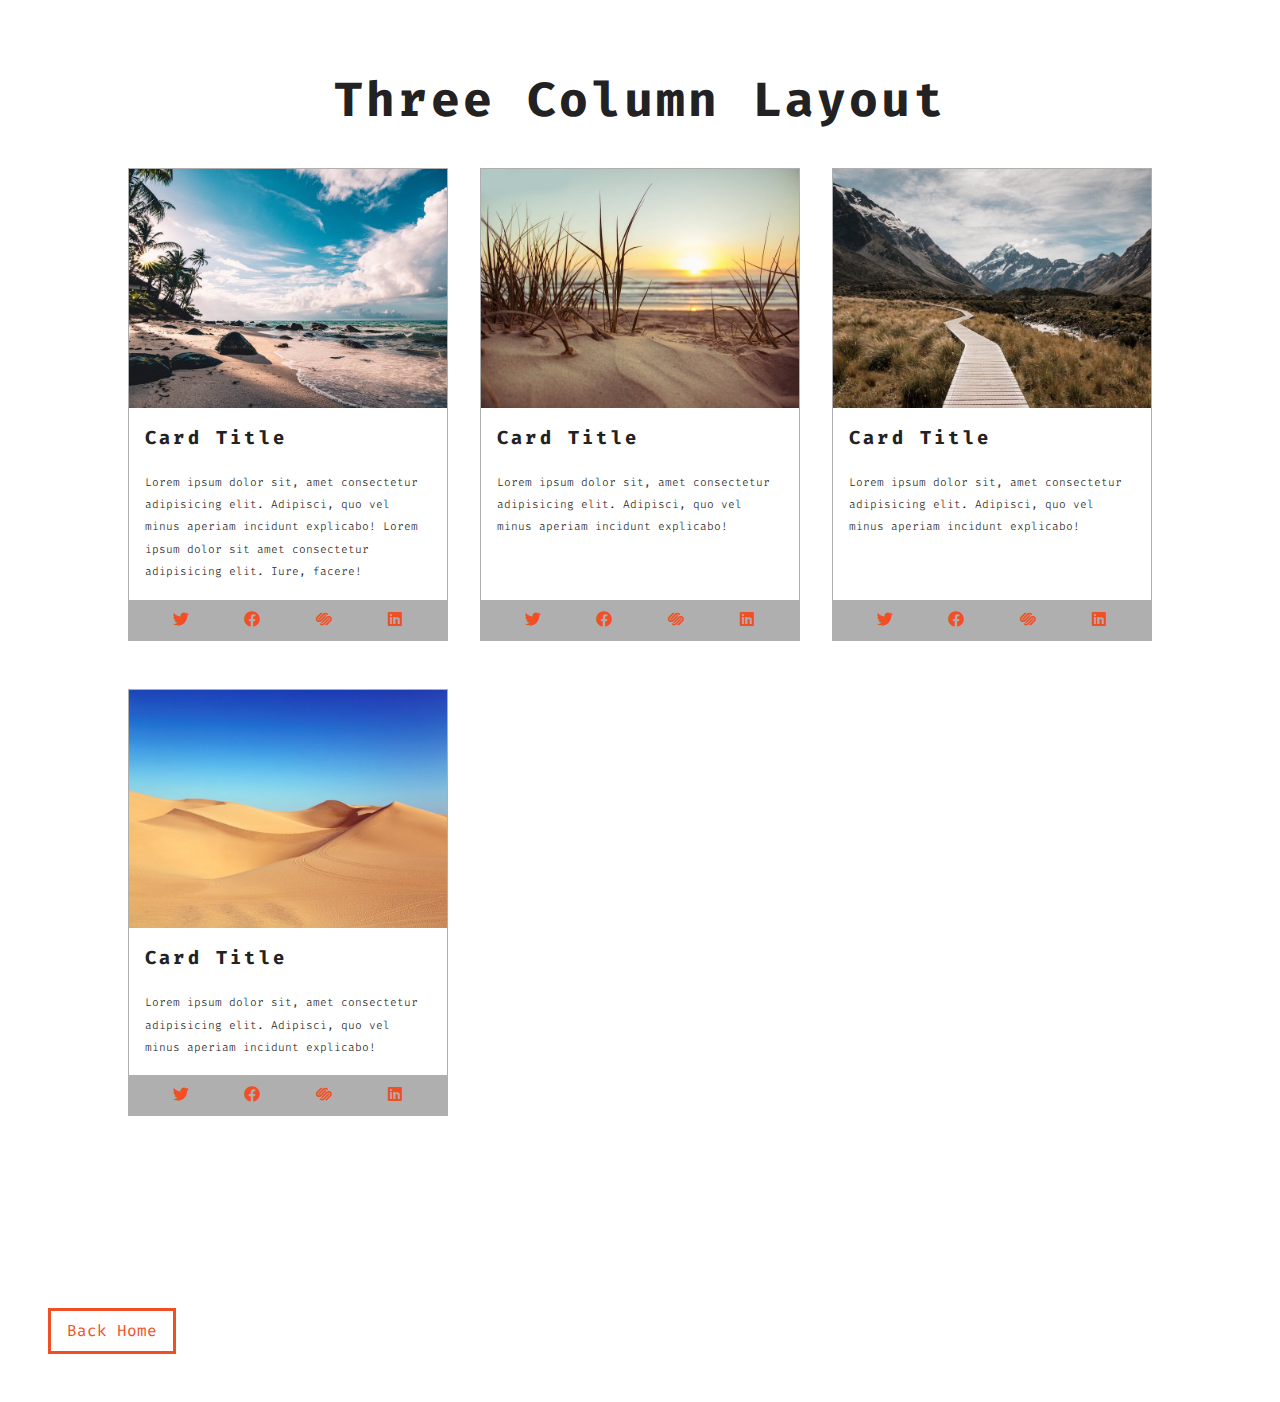
<file: cards.html>
<!DOCTYPE html>
<html lang="en">
  <head>
    <meta charset="UTF-8" />
    <meta http-equiv="X-UA-Compatible" content="IE=edge" />
    <meta name="viewport" content="width=device-width, initial-scale=1.0" />
    <!-- styles css -->
    <link rel="stylesheet" href="styles.css" />
    <!-- font awesome icons -->
    <link rel="stylesheet" href="fontawesome-free-5.9.0-web/css/all.min.css" />
    <!-- fira code -->
    <link rel="preconnect" href="https://fonts.googleapis.com" />
    <link rel="preconnect" href="https://fonts.gstatic.com" crossorigin />
    <link
      href="https://fonts.googleapis.com/css2?family=Fira+Code:wght@300;400&display=swap"
      rel="stylesheet"
    />
    <title>Cards Project</title>
  </head>
  <body>
    <section class="cards">
      <div class="title">
        <h1>three column layout</h1>
      </div>
      <div class="cards-center">
        <!-- single card -->
        <article class="card">
          <img src="./images/size-image-1.jpeg" alt="" />
          <!-- card info -->
          <div class="card-info">
            <h3>card title</h3>
            <p>
              Lorem ipsum dolor sit, amet consectetur adipisicing elit.
              Adipisci, quo vel minus aperiam incidunt explicabo! Lorem ipsum
              dolor sit amet consectetur adipisicing elit. Iure, facere!
            </p>
          </div>
          <!-- card footer -->
          <div class="card-footer">
            <span><i class="fab fa-twitter"></i></span>
            <span><i class="fab fa-facebook"></i></span>
            <span><i class="fab fa-squarespace"></i></span>
            <span><i class="fab fa-linkedin"></i></span>
          </div>
        </article>
        <!-- end of single card -->
        <!-- single card -->
        <article class="card">
          <img src="./images/size-image-2.jpeg" alt="" />
          <!-- card info -->
          <div class="card-info">
            <h3>card title</h3>
            <p>
              Lorem ipsum dolor sit, amet consectetur adipisicing elit.
              Adipisci, quo vel minus aperiam incidunt explicabo!
            </p>
          </div>
          <!-- card footer -->
          <div class="card-footer">
            <span><i class="fab fa-twitter"></i></span>
            <span><i class="fab fa-facebook"></i></span>
            <span><i class="fab fa-squarespace"></i></span>
            <span><i class="fab fa-linkedin"></i></span>
          </div>
        </article>
        <!-- end of single card -->
        <!-- single card -->
        <article class="card">
          <img src="./images/size-image-3.jpeg" alt="" />
          <!-- card info -->
          <div class="card-info">
            <h3>card title</h3>
            <p>
              Lorem ipsum dolor sit, amet consectetur adipisicing elit.
              Adipisci, quo vel minus aperiam incidunt explicabo!
            </p>
          </div>
          <!-- card footer -->
          <div class="card-footer">
            <span><i class="fab fa-twitter"></i></span>
            <span><i class="fab fa-facebook"></i></span>
            <span><i class="fab fa-squarespace"></i></span>
            <span><i class="fab fa-linkedin"></i></span>
          </div>
        </article>
        <!-- end of single card -->
        <!-- single card -->
        <article class="card">
          <img src="./images/size-image-4.jpeg" alt="" />
          <!-- card info -->
          <div class="card-info">
            <h3>card title</h3>
            <p>
              Lorem ipsum dolor sit, amet consectetur adipisicing elit.
              Adipisci, quo vel minus aperiam incidunt explicabo!
            </p>
          </div>
          <!-- card footer -->
          <div class="card-footer">
            <span><i class="fab fa-twitter"></i></span>
            <span><i class="fab fa-facebook"></i></span>
            <span><i class="fab fa-squarespace"></i></span>
            <span><i class="fab fa-linkedin"></i></span>
          </div>
        </article>
        <!-- end of single card -->
      </div>
    </section>
    <a href="index.html" class="btn">Back Home</a>
  </body>
</html>
</file>
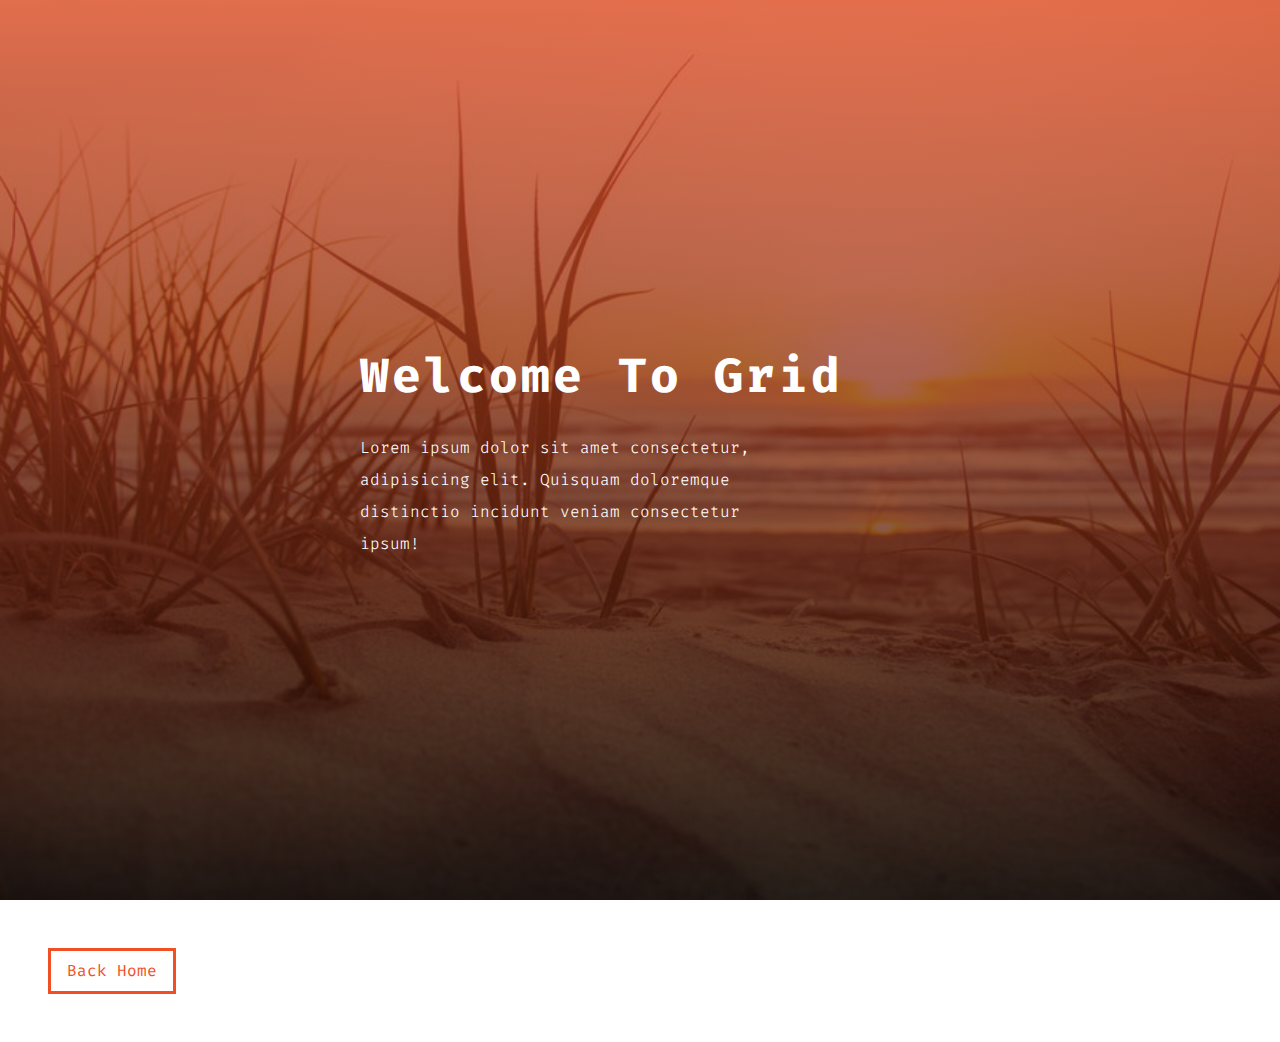
<file: hero.html>
<!DOCTYPE html>
<html lang="en">
  <head>
    <meta charset="UTF-8" />
    <meta http-equiv="X-UA-Compatible" content="IE=edge" />
    <meta name="viewport" content="width=device-width, initial-scale=1.0" />
    <!-- styles css -->
    <link rel="stylesheet" href="styles.css" />
    <!-- font awesome icons -->
    <link rel="stylesheet" href="fontawesome-free-5.9.0-web/css/all.min.css" />
    <!-- fira code -->
    <link rel="preconnect" href="https://fonts.googleapis.com" />
    <link rel="preconnect" href="https://fonts.gstatic.com" crossorigin />
    <link
      href="https://fonts.googleapis.com/css2?family=Fira+Code:wght@300;400&display=swap"
      rel="stylesheet"
    />
    <title>Hero Project</title>
  </head>
  <body>
    <header class="hero-header">
      <div class="hero-banner">
        <h1>welcome to grid</h1>
        <p>
          Lorem ipsum dolor sit amet consectetur, adipisicing elit. Quisquam
          doloremque distinctio incidunt veniam consectetur ipsum!
        </p>
      </div>
    </header>
    <a href="index.html" class="btn">Back Home</a>
  </body>
</html>
</file>
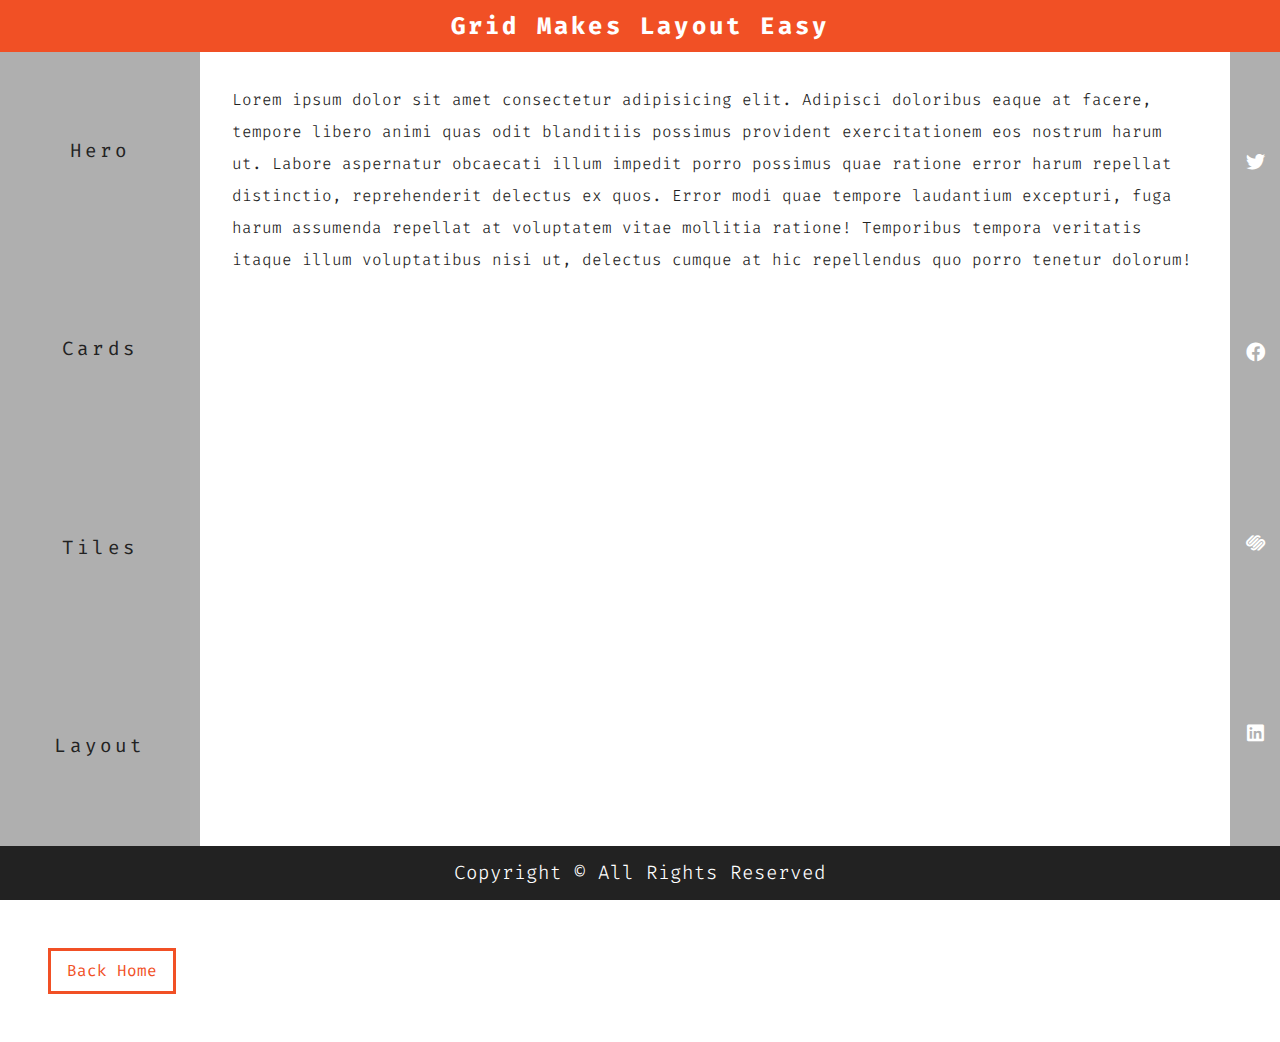
<file: layout.html>
<!DOCTYPE html>
<html lang="en">
  <head>
    <meta charset="UTF-8" />
    <meta http-equiv="X-UA-Compatible" content="IE=edge" />
    <meta name="viewport" content="width=device-width, initial-scale=1.0" />
    <!-- styles css -->
    <link rel="stylesheet" href="styles.css" />
    <!-- font awesome icons -->
    <link rel="stylesheet" href="fontawesome-free-5.9.0-web/css/all.min.css" />
    <!-- fira code -->
    <link rel="preconnect" href="https://fonts.googleapis.com" />
    <link rel="preconnect" href="https://fonts.gstatic.com" crossorigin />
    <link
      href="https://fonts.googleapis.com/css2?family=Fira+Code:wght@300;400&display=swap"
      rel="stylesheet"
    />
    <title>Layout</title>
  </head>
  <body>
    <main class="main">
      <!-- header  -->
      <header class="header">
        <h2>grid makes layout easy</h2>
      </header>
      <!-- navbar -->
      <nav class="navbar">
        <ul>
          <li>
            <a href="hero.html">hero</a>
          </li>
          <li>
            <a href="cards.html">cards</a>
          </li>
          <li>
            <a href="tiles.html">tiles</a>
          </li>
          <li>
            <a href="layout.html">layout</a>
          </li>
        </ul>
      </nav>
      <!-- content -->
      <section class="content">
        <p>
          Lorem ipsum dolor sit amet consectetur adipisicing elit. Adipisci
          doloribus eaque at facere, tempore libero animi quas odit blanditiis
          possimus provident exercitationem eos nostrum harum ut. Labore
          aspernatur obcaecati illum impedit porro possimus quae ratione error
          harum repellat distinctio, reprehenderit delectus ex quos. Error modi
          quae tempore laudantium excepturi, fuga harum assumenda repellat at
          voluptatem vitae mollitia ratione! Temporibus tempora veritatis itaque
          illum voluptatibus nisi ut, delectus cumque at hic repellendus quo
          porro tenetur dolorum!
        </p>
      </section>
      <!-- sibebar -->
      <section class="sidebar">
        <span><i class="fab fa-twitter"></i></span>
        <span><i class="fab fa-facebook"></i></span>
        <span><i class="fab fa-squarespace"></i></span>
        <span><i class="fab fa-linkedin"></i></span>
      </section>
      <!-- footer -->
      <div class="footer">
        <p>copyright &copy; all rights reserved</p>
      </div>
    </main>
    <a href="index.html" class="btn">Back Home</a>
  </body>
</html>
</file>
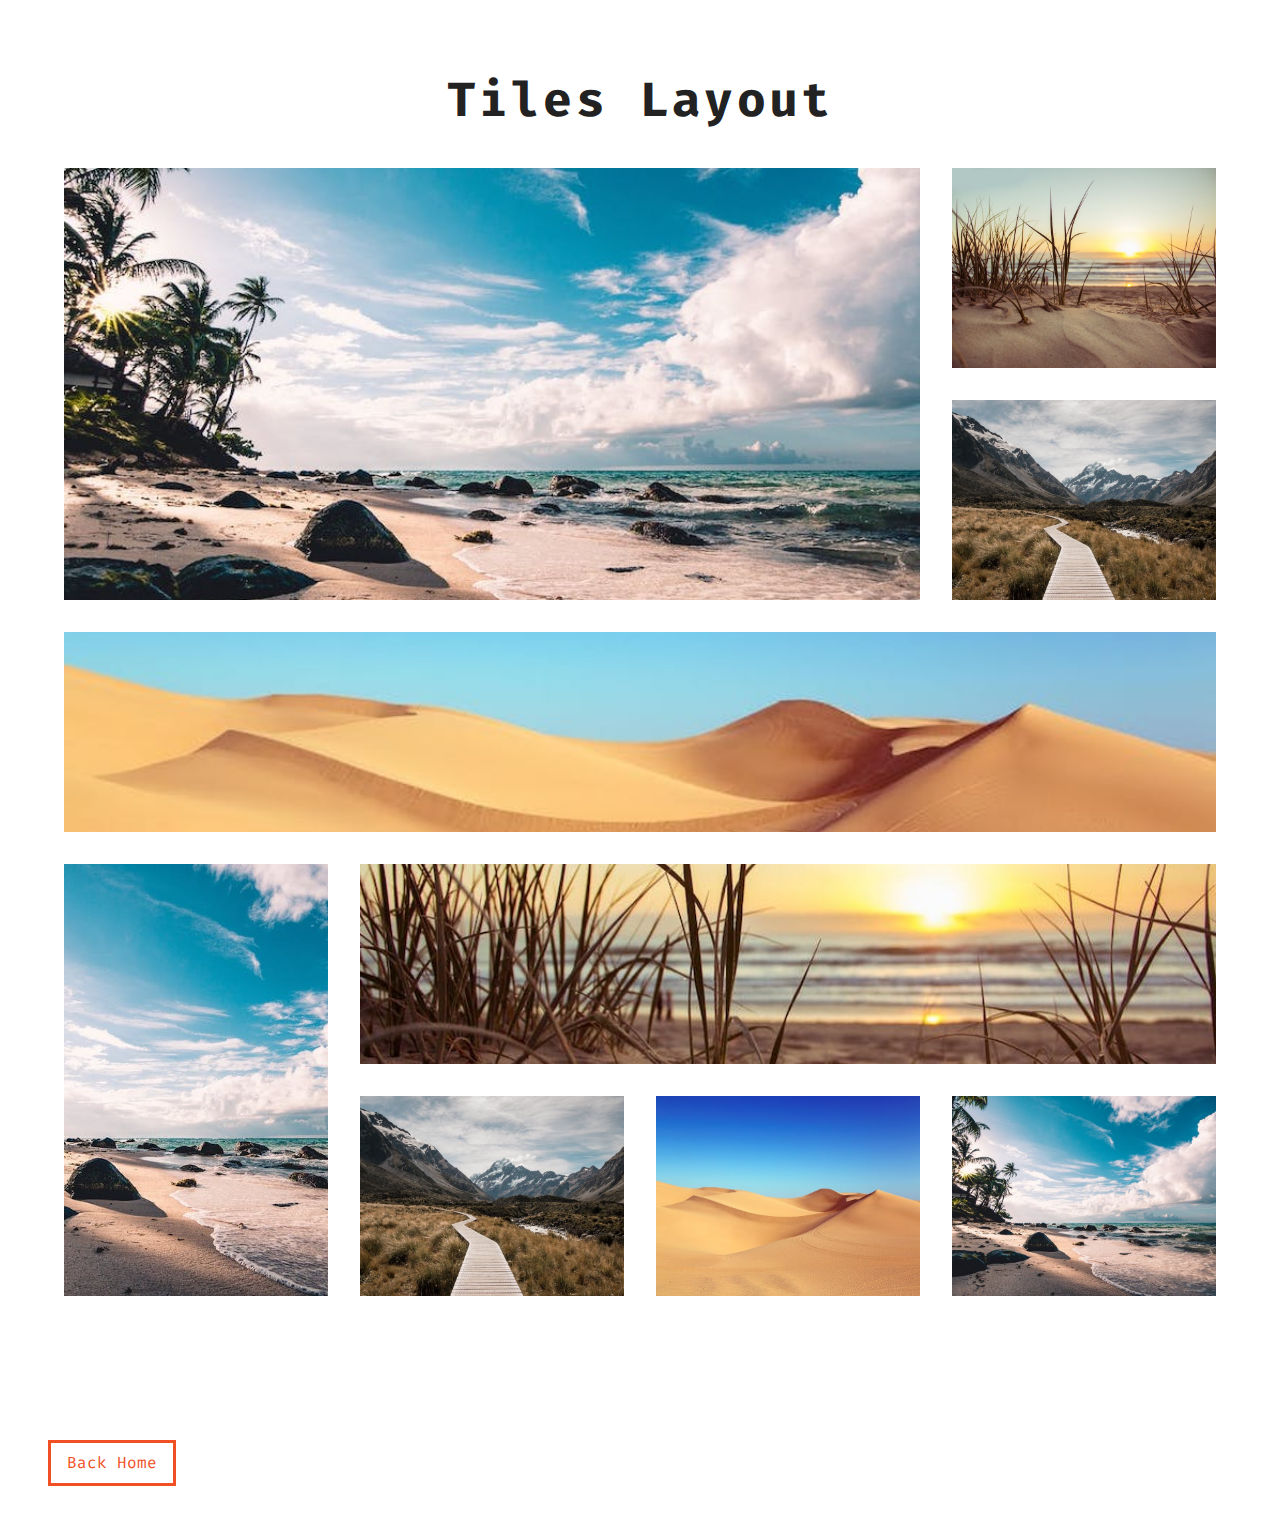
<file: tiles.html>
<!DOCTYPE html>
<html lang="en">
  <head>
    <meta charset="UTF-8" />
    <meta http-equiv="X-UA-Compatible" content="IE=edge" />
    <meta name="viewport" content="width=device-width, initial-scale=1.0" />
    <!-- styles css -->
    <link rel="stylesheet" href="styles.css" />
    <!-- font awesome icons -->
    <link rel="stylesheet" href="fontawesome-free-5.9.0-web/css/all.min.css" />
    <!-- fira code -->
    <link rel="preconnect" href="https://fonts.googleapis.com" />
    <link rel="preconnect" href="https://fonts.gstatic.com" crossorigin />
    <link
      href="https://fonts.googleapis.com/css2?family=Fira+Code:wght@300;400&display=swap"
      rel="stylesheet"
    />
    <title>Tiles Project</title>
  </head>
  <body>
    <section class="tiles">
      <div class="title"><h1>tiles layout</h1></div>
      <div class="tiles-center">
        <!-- single tile -->
        <article class="tile-1">
          <img src="./images/size-image-1.jpeg" alt="" />
        </article>
        <!-- end of single tile -->
        <!-- single tile -->
        <article class="tile-2">
          <img src="./images/size-image-2.jpeg" alt="" />
        </article>
        <!-- end of single tile -->
        <!-- single tile -->
        <article class="tile-3">
          <img src="./images/size-image-3.jpeg" alt="" />
        </article>
        <!-- end of single tile -->
        <!-- single tile -->
        <article class="tile-4">
          <img src="./images/size-image-4.jpeg" alt="" />
        </article>
        <!-- end of single tile -->
        <!-- single tile -->
        <article class="tile-5">
          <img src="./images/size-image-1.jpeg" alt="" />
        </article>
        <!-- end of single tile -->
        <!-- single tile -->
        <article class="tile-6">
          <img src="./images/size-image-2.jpeg" alt="" />
        </article>
        <!-- end of single tile -->
        <!-- single tile -->
        <article class="tile-7">
          <img src="./images/size-image-3.jpeg" alt="" />
        </article>
        <!-- end of single tile -->
        <!-- single tile -->
        <article class="tile-8">
          <img src="./images/size-image-4.jpeg" alt="" />
        </article>
        <!-- end of single tile -->
        <!-- single tile -->
        <article class="tile-9">
          <img src="./images/size-image-1.jpeg" alt="" />
        </article>
        <!-- end of single tile -->
      </div>
    </section>
    <a href="index.html" class="btn">Back Home</a>
  </body>
</html>
</file>
<file: styles.css>
/* 
=========
VARIABLES
=========
 */

:root {
  --primaryColor: #f15025;
  --mainBlack: #222;
  --mainWhite: #fff;
  --offWhite: #f7f7f7;
  --darkGrey: #afafaf;
  --mainTransition: all 0.3s linear;
  --mainSpacing: 0.2rem;
}
/* 
=========
Global Styles
=========
 */
* {
  margin: 0;
  padding: 0;
  box-sizing: border-box;
}

body {
  font-family: "Fira Code", monospace;
  color: var(--mainBlack);
  background: var(--mainWhite);
  line-height: 1.5;
}
a {
  text-decoration: none;
}
img {
  width: 100%;
  display: block;
}
h1,
h2,
h3 {
  text-transform: capitalize;
  letter-spacing: var(--mainSpacing);
  margin-bottom: 1.25rem;
}
h1 {
  font-size: 3rem;
}
h2 {
  margin-bottom: 0;
}
p {
  font-weight: 300;
  font-size: 0.7rem;
  line-height: 2;
}
/* button */
.btn {
  display: inline-block;
  padding: 0.5rem 1rem;
  text-transform: capitalize;
  border: 3px solid var(--primaryColor);
  color: var(--primaryColor);
  margin: 3rem;
  transition: var(--mainTransition);
}
.btn:hover {
  background: var(--primaryColor);
  color: var(--mainWhite);
}
/* 
=========
Main Navbar
=========
 */
.main-navbar {
  background: var(--darkGrey);
  padding: 0 2rem;
}
.main-navbar li {
  list-style: none;
}
.main-navbar a {
  text-transform: capitalize;
  display: block;
  padding: 1rem 0;
  color: var(--primaryColor);
  letter-spacing: var(--mainSpacing);
  transition: var(--mainTransition);
}
.main-navbar a:hover {
  color: var(--mainBlack);
}
@media screen and (min-width: 992px) {
  .main-navbar ul {
    max-width: 1170px;
    display: grid;
    grid-template-columns: repeat(4, 1fr);
    /* justify-items: center; */
    /* instead of this use text-align:center for the link (main-navbar a) */
    margin: 0 auto;
  }
  .main-navbar a {
    text-align: center;
  }
}
/* 
=========
Hero
=========
 */
.hero-header {
  min-height: 100vh;
  background: var(--primaryColor);
  color: var(--mainWhite);
  display: grid;
  justify-content: center;
  align-items: center;
  /* align-content: center; - also this works*/
}
.hero-banner {
  padding: 0 1rem;
}
.hero-banner p {
  width: 80%;
  max-width: 560px;
  font-size: 1rem;
}

@media screen and (max-width: 600px) {
  .hero-banner {
    padding: 0 3rem;
  }
}
@media screen and (min-width: 768px) {
  .hero-header {
    background: linear-gradient(rgba(241, 80, 37, 0.75), rgba(0, 0, 0, 0.75)),
      url("./images/image-2.jpeg") center/cover no-repeat fixed;
  }
}
/*
=========
Cards
=========
 */
.title {
  text-align: center;
}
.cards {
  padding: 4rem 0;
}
.cards-center {
  width: 80vw;
  max-width: 1170px;
  margin: 2rem auto;
}
.card {
  border: 1px solid var(--darkGrey);
  margin-bottom: 3rem;
}
.card-info {
  padding: 1rem;
}
.card-footer {
  background: var(--darkGrey);
  padding: 0.5rem 1rem;
  display: grid;
  grid-template-columns: repeat(4, 1fr);
  justify-items: center;
  color: var(--primaryColor);
  /* instead of color here you can write color in .card-footer span, both work */
}
/* .card-footer span {
  color: var(--primaryColor);
} */
/* @media screen and (min-width: 768px) {
  .cards-center {
    display: grid;
    grid-template-columns: 1fr 1fr;
    gap: 0 2rem;
  }
}
@media screen and (min-width: 1170px) {
  .cards-center {
    grid-template-columns: repeat(3, 1fr);
  }
} */
/* making a three column layout with auto-fill and minmax */

/* 1170px (max-width) - 64px (the gap between cards) = 1106px, 1106px/3 (number of columns) = 368.6px (width of a single card) */
/* .cards-center {
  display: grid;
  grid-template-columns: repeat(auto-fill, minmax(368px, 1fr));
  gap: 0 2rem;
} */
/* making a four column layout */
/* (1106- 94(because there are three gaps of 2rem))/4 (if you want four columns)= 268px */
.cards-center {
  display: grid;
  column-gap: 2rem;
  grid-template-columns: repeat(auto-fill, minmax(268px, 1fr));
}
.card {
  display: grid;
  grid-template-columns: 1fr;
  grid-template-rows: auto 1fr auto;
}
/* .card img {
    height: 100%; - or else the image will keep its original size
} */
/*
=========
Tiles
=========
 */
.tiles {
  padding: 4rem 0;
}
.tiles-center {
  width: 90vw;
  max-width: 1170px;
  margin: 2rem auto;
  display: grid;
  gap: 2rem 0;
}
@media screen and (min-width: 768px) {
  .tiles-center {
    grid-template-columns: 1fr 1fr;
    gap: 2rem 2rem;
  }
}
@media screen and (min-width: 992px) {
  .tiles-center {
    grid-template-columns: repeat(3, 1fr);
  }
}
@media screen and (min-width: 1170px) {
  .tiles-center {
    grid-template-columns: repeat(4, 1fr);
    grid-template-rows: repeat(5, 200px);
    grid-template-areas:
      "a a a b"
      "a a a c"
      "d d d d"
      "e f f f"
      "e g h i";
  }
  .tile-1 {
    grid-area: a;
  }
  .tile-2 {
    grid-area: b;
  }
  .tile-3 {
    grid-area: c;
  }
  .tile-4 {
    grid-area: d;
  }
  .tile-5 {
    grid-area: e;
  }
  .tile-6 {
    grid-area: f;
  }
  .tile-7 {
    grid-area: g;
  }
  .tile-8 {
    grid-area: h;
  }
  .tile-9 {
    grid-area: i;
  }
  img {
    height: 100%;
    /* height of 100% means that it spans 100% of the tile */
    object-fit: cover;
  }
}
/* 
=========
Layout
=========
  */
.header {
  background: var(--primaryColor);
  color: var(--mainWhite);
  text-align: center;
  padding: 0.5rem 0;
}
.navbar {
  background: var(--darkGrey);
}
.navbar li {
  list-style: none;
}
.navbar a {
  padding: 1rem;
  display: inline-block;
  text-transform: capitalize;
  letter-spacing: var(--mainSpacing);
  font-size: 1.2rem;
  color: var(--mainBlack);
  transition: var(--mainTransition);
}
.navbar a:hover {
  color: var(--mainWhite);
}
.content {
  padding: 2rem;
}
.content p {
  font-size: 1rem;
}
.sidebar {
  background: var(--primaryColor);
  padding: 1rem 0;
  display: grid;
  grid-template-columns: repeat(4, 1fr);
  justify-items: center;
  color: var(--mainWhite);
  font-size: 1.2rem;
}
.footer {
  background: var(--mainBlack);
  color: var(--mainWhite);
  text-align: center;
  text-transform: capitalize;
  padding: 0.5rem 0;
}
.footer p {
  font-size: 1.2rem;
}
.main {
  min-height: 100vh;
  display: grid;
  grid-template-columns: 1fr;
  grid-template-rows: auto auto 1fr auto auto;
}
@media screen and (min-width: 768px) {
  .navbar ul {
    display: grid;
    grid-template-columns: repeat(4, 1fr);
    justify-items: center;
  }
}
@media screen and (min-width: 992px) {
  .main {
    display: grid;
    grid-template-columns: [start] 200px [col-1-end] 1fr [col-2-end] 50px [end];
    grid-template-rows: [start] auto [row-1-end] 1fr [row-2-end] auto [end];
  }
  .header {
    grid-column: start/end;
    grid-row: start/row-1-end;
  }
  .navbar {
    grid-column: start/col-1-end;
    grid-row: row-1-end/row-2-end;
    align-items: center;
  }
  .navbar ul {
    min-height: 100%;
    display: grid;
    grid-template-columns: 1fr;
    grid-template-rows: repeat(4, 1fr);
    align-items: center;
  }
  .content {
    grid-column: col-1-end/col-2-end;
    grid-row: row-1-end/row-2-end;
  }
  .sidebar {
    grid-column: col-2-end/end;
    grid-row: row-1-end/row-2-end;
  }
  .footer {
    grid-column: start/end;
  }
  .sidebar {
    min-height: 100%;
    display: grid;
    grid-template-columns: 1fr;
    grid-template-rows: repeat(4, 1fr);
    align-items: center;
    background: var(--darkGrey);
  }
}
</file>
